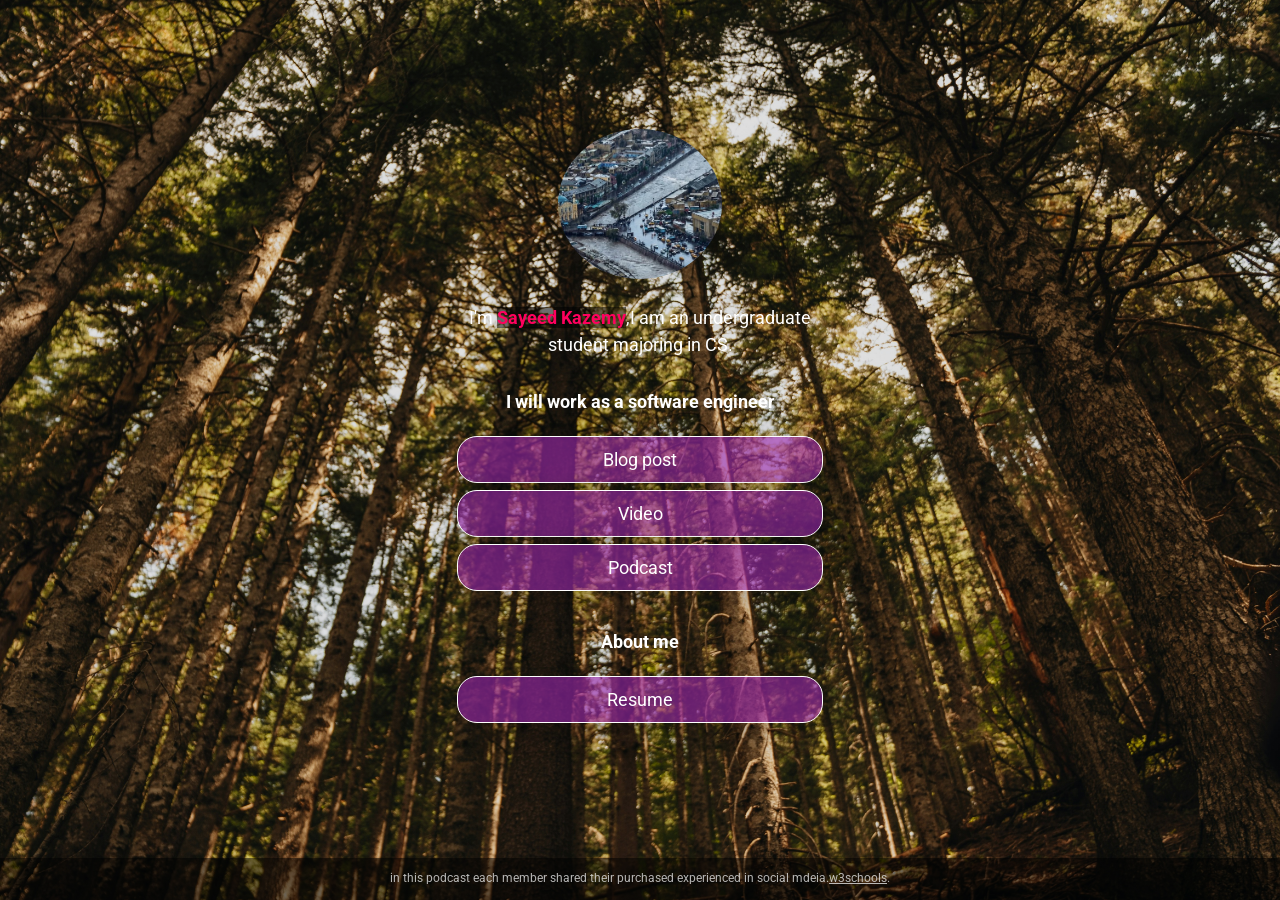
<file: Website Folder/linktree-ver-1/index.html>
<!DOCTYPE html>
<!-- This page is adapted from w3schools "How to make a link tree website https://www.w3schools.com/howto/howto_website_create_linktree.asp" -->
<html lang="en">

<head>
  <meta charset="utf-8" />
  <meta name="viewport" content="width=device-width, initial-scale=1" />
  <!-- Add your name below -->
  <title>Sayeed Kazemy</title>
  <link rel="stylesheet" href="css/style.css">
  <link rel="preconnect" href="https://fonts.googleapis.com">
<link rel="preconnect" href="https://fonts.gstatic.com" crossorigin>
<link href="https://fonts.googleapis.com/css2?family=Roboto:ital,wght@0,100..900;1,100..900&display=swap" rel="stylesheet">
</head>

<body class="main-text-color">
  <!-- Content container. Everything except footer goes here -->
  <div class="container">
    <!-- Image and name container. Put your replacement photo—which you should crop to be square—in the images folder, then change the source attribute to images/yourportraitfilename.jpg. This path says, "Look in the images folder for yourportraitfilename.jpg." Be sure to change the alt text, too. -->
    <div class="image-container">
      <img src="images/Sayeed.jpg" alt="Photo by Art Hauntington">
    </div>
    <div class="intro">
      I'm <span class="name"><strong>Sayeed Kazemy</strong></span>,I am an undergraduate student majoring in CS.
    </div>
    <div class="section-header">
      <h1> I will work as a software engineer</h1>
    </div>
    <!-- Replace the # inside of the href="#" with your links. -->
    <div class="links-container">
      <div class="button toggle">Blog post</div>
      <div class="slidedown">
        <div class="description">
          <h2> How Technology Transformed the Way We Communicate</h2>
          <p>The Blog post contains the development and widespread adoption of email, and  mobile phone, the creation and development of social media.</p>
          <a href="#" class="external-link" target="_blank">Read</a>
        </div>
      </div>

      <div class="button toggle">Video</div>
      <div class="slidedown">
        <div class="description">
          <h2>Video title</h2>
          <p>Add a short but appealing description of your video.</p>
          <a href="#" class="external-link" target="_blank">Watch</a>
        </div>
      </div>

      <div class="button toggle">Podcast</div>
      <div class="slidedown">
        <div class="description">
          <h2>Podcast title</h2>
          <p>Add a short but appealing description of your podcast</p>
          <a href="#" class="external-link" target="_blank">Listen</a>
        </div>
      </div>
    </div>

    <!-- Replace # with PDF from Google Docs, or replace the entire section with whatever you want. Or delete it! Or add another section below it!-->
    <div class="section-header">
      <h1>About me</h1>
    </div>
    <div class="links-container">
      <a href="https://drive.google.com" class="button" target="_blank">Resume</a>
    </div>
  </div>
  <div class="footer">
    <p>in this podcast each member shared their purchased experienced in social mdeia.</p>
      <a href="https://www.w3schools.com/howto/howto_website_create_linktree.asp" target="_blank">w3schools</a>.
  </div>
  <script type="text/javascript" src="js/slider.js"></script>
</body>
</html>
</file>
<file: Website Folder/linktree-ver-1/css/style.css>
:root {
    --primaryText: #fff;
    --secondaryText: #ff015e;
    --primary: rgba(156, 39, 176, .60);
    --secondary: rgba(2, 68, 145, 0.8); 
    --buttonHover: rgba(2, 34, 89, 0.8);
    --smallButtonHover: rgba(0, 0, 0, .25);
}

html {
    box-sizing: border-box;
    /* keeps button boxes within phone screen width */
    -ms-text-size-adjust: 100%;
    -webkit-text-size-adjust: 100%;
    height: 100%;
}

*,
*:before,
*:after {
    box-sizing: inherit;
}

body {
    margin: 0;
    min-height: 100%;
    /* The image used for the site background. Try changing skyscape.jpg to stars.jpg. Put a replacement photo in the images folder and, in line 21 below, replace skyscape.jpg with yourbackgroundfilename.jpg */
    /* The linear gradient darkens the image, like putting a sunglasses lens on top of it. If you want to darken the image even more, change 0.1 (both times) to 0.3 or higher */
    background: linear-gradient(rgba(0, 0, 0, 0.1), rgba(0, 0, 0, 0.1)), url(../images/Sayeedbagroundpic.jpg);
    /* Prevents the browser from repeating or "tiling" the background image */
    background-repeat: no-repeat;
    background-position: center;
    /* Freezes the image so that even the content scrolls down, the background stays put */
    background-attachment: fixed;
    /* Resizes the background image to cover the entire container */
    background-size: cover;
    font-family: "Roboto", sans-serif;
    line-height: 1.5;
    font-size: 18px;
    display: flex;
    flex-direction: column;
    justify-content: space-around;
    align-items: center;
}

h1 {
    font-size: 1em;
}

h2 {
    font-size: 1em;
    margin-bottom: 0;
}

img {
    margin: .5em 1em;
    /* border: 1px solid #ccc; */
    border-radius: 50%;
    height: 150px;
    max-width: 100%;
    object-fit: cover;
    /* Resizes the image to cover the entire container */
}

.container {
    text-align: center;
    width: 100%;    
    padding: 0;
    margin-right: auto;
    margin-left: auto;
    flex: 1;
    display: flex;
    flex-direction: column;
    justify-content: center;
}

.image-container {
    text-align: center;
    width: 100%;
}

.main-text-color {
    color: var(--primaryText);
}

.name {
    color: var(--secondaryText);
}

.name strong {
    background-color: rgba(0, 0, 0, 0.50);
}

.section-header {
    padding-top: .5em;
}

.button,
.intro,
.links-container,
.slidedown,
.external-link {
    width: 100%;
    min-width: 50%;
    padding: .5em 1em;
    text-decoration: none;
    color: inherit;
    text-align: center;
}

.button, .external-link {
    border: 1px solid var(--primaryText);
    border-radius: 20px;
    box-shadow: 7px 6px 28px 1px rgba(0, 0, 0, 0.24);
    overflow: hidden;
    white-space: nowrap;
    display: inline-block;
    background-color: var(--primary);
    cursor: pointer;
    transition: 0.2s all;
}

.button:not(.highlight) {
    background-color: var(--primary);
}

@media (hover: hover) {
    .button:hover { background-color: var(--buttonHover); }
}

.button.highlight {
    background-color: var(--secondary);
}

.button:active, .external-link:active { 
    transform: scale(0.98); 
    /* Scaling button to 0.98 to its original size */ 
    box-shadow: 3px 2px 22px 1px rgba(0, 0, 0, 0.24); 
    /* Lowering the shadow */ 
} 

.intro {
    margin: 0 auto;
}

.section {
    margin-top: 1em;
}

.slidedown {
    margin: 0 auto;
    padding: 0;
    -webkit-transition: height .4s ease;
    -o-transition: height .4s ease;
    transition: height .4s ease;
    overflow: hidden;
    height: 0;
}

.external-link {
    border: 1px solid var(--primaryText);
    border-radius: 20px;
    background-color: transparent;
    display: flex;
    align-items: center;
    justify-content: center;
    padding: 0;
    margin: .5em auto 1.5em auto;
    text-decoration: none;
    color: inherit;
    height: 2em;
    width: 6em;
}

.external-link:hover {
    background-color: var(--smallButtonHover)
}

.description {
    display: flex;
    text-align: left;
    flex-direction: column;
    padding: 0 .6em;
}

.description > p {
    margin: .5em 0;
}

.footer {
  font-size: .66em;
  background-color: rgba(0, 0, 0, .5);
  color: rgba(225, 225, 225, .8);
  text-decoration: none;
  width: 100%;
  min-height: 3em;
  display: flex;
  align-items: center;
  justify-content: center;
  position: relative;
}

.footer a {
    color: inherit;
}

/* Media queries allow you to change style properties according to the screen width. In this case, if the screen is AT LEAST 540 pixels wide (bigger than a standard phone), the .container resizes to 540 pixels and the buttons and intro resize to 85% of the container width */
@media (min-width: 540px) {
    .container {
        max-width: 540px;
    }
    
    .button,
    .intro,
    .slidedown {
        width: 85%;
    }
}

/* If the screen is AT LEAST 768 pixels wide (standard tablet or larger), the .container resizes to 750 pixels and the buttons and intro resize to 40% of the container width */
@media (min-width: 768px) {
    .container {
        max-width: 768px;
    }
    
    .button,
    .intro,
    .slidedown {
        width: 40%;
    }
}
</file>
